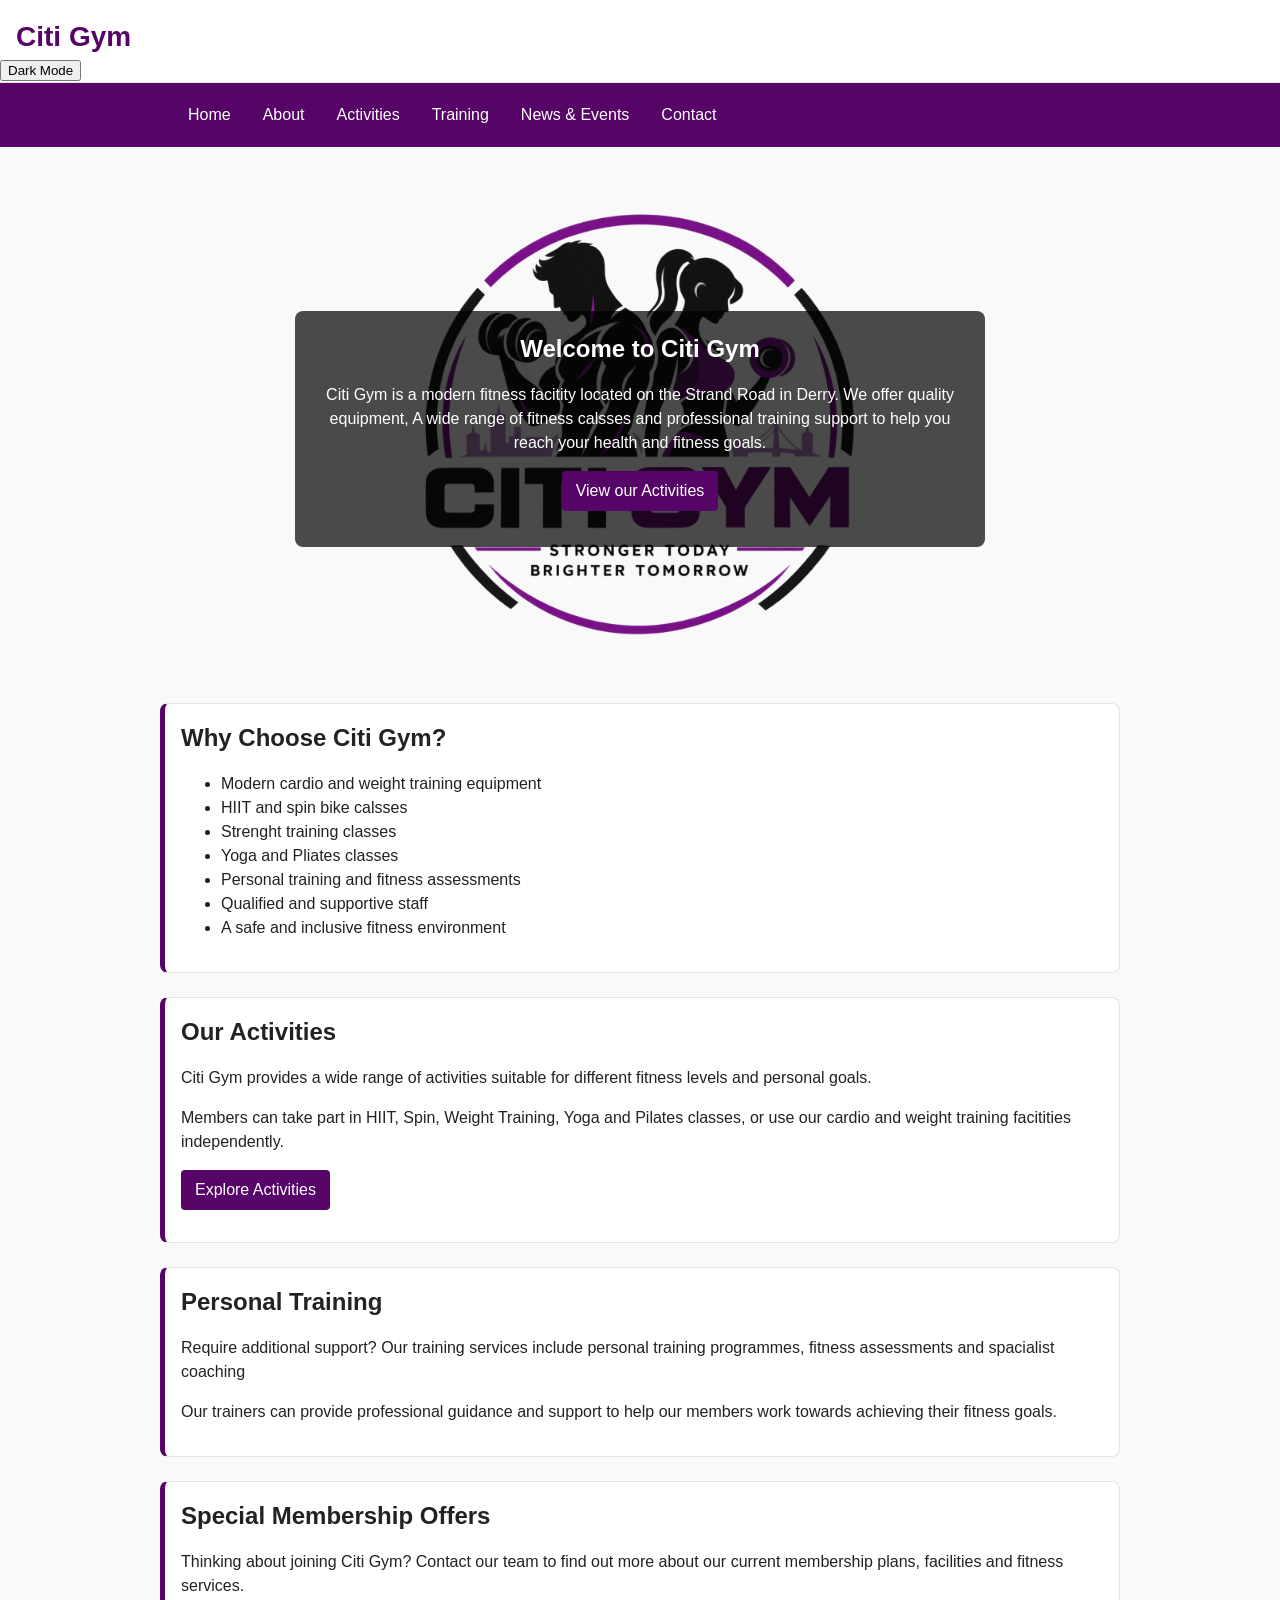
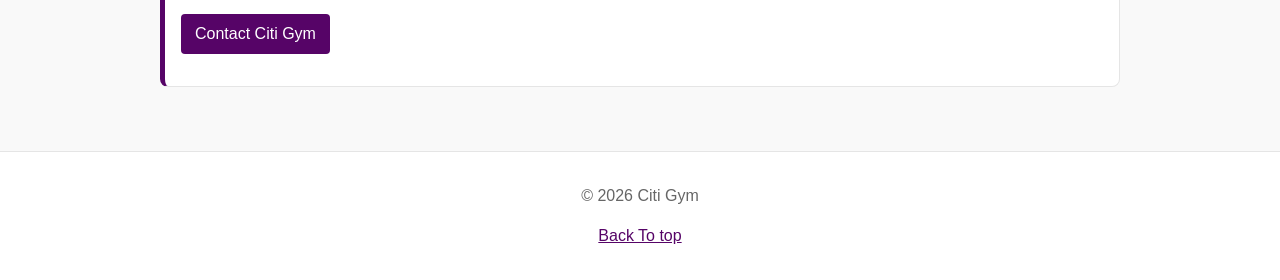
<file: index.html>
<!DOCTYPE html>
<html lang="en">

<head>

    <meta charset="UTF-8">
    <meta name="viewport" content="width=device-width, initial-scale=1.0">
    <title>Citi Gym - contact</title>
           <link rel="stylesheet" href="styles.css">
</head>

<body id="top">

    <header class="site-header">
        <h1 class="site-title">Citi Gym</h1>
        
         <button id="dark-toggle">Dark Mode</button>
    </header>

    <nav aria-label="Primary">
        <ul class="nav">
            <li><a href="index.html">Home</a></li>
            <li><a href="about.html">About</a></li>
            <li><a href="activities.html">Activities</a></li>
            <li><a href="training.html">Training</a></li>
            <li><a href="news.html">News & Events</a></li>
            <li><a href="contact.html">Contact</a></li>
        </ul>
    </nav>

    <!------- MAIN CONTENT AREA --------->



    <main class="container">

            <!--HERO SECTION-->

            <section class="home-hero">

                <img src="CitiGymLogo.png"
                     alt="CitiGymLogo"
                     class="hero-image">

                <!----TEXT APPEARS ON TOP OF IMAGE ------>
                
                <div class="hero-text">

                    <h2>
                        Welcome to Citi Gym
                    </h2>

                    <P>
                        Citi Gym is a modern fitness facitity located on the Strand Road in Derry.
                        We offer quality equipment, A wide range of fitness calsses and professional
                        training support to help you reach your health and fitness goals.

                    </P>

                    <p>
                        <a
                            href="activities.html"
                            class="btn">

                            View our Activities
                        </a>

                    </p>

                </div>

            </section>

            <section class="highlight">

                <h2>Why Choose Citi Gym?</h2>

                <ul>
                    <li>
                        Modern cardio and weight training equipment
                    </li>
                    <li>
                        HIIT and spin bike calsses
                    </li>
                    <li>
                        Strenght training classes
                    </li>
                    <li>
                        Yoga and Pliates classes
                    </li>
                    <li>
                        Personal training and fitness assessments
                    </li>
                    <li>
                        Qualified and supportive staff
                    </li>
                    <li>
                        A safe and inclusive fitness environment
                    </li>

                </ul>

            </section>  
            
            <!-- ACTIVITIES SECTION-->

            <section class="highlight">

                <h2>Our Activities</h2>
                <p>
                    Citi Gym provides a wide range of activities suitable 
                    for different fitness levels and personal goals.
                </p>

                <p>
                    Members can take part in HIIT, Spin, Weight Training, Yoga 
                    and Pilates classes, or use our cardio and weight training 
                    facitities independently.
                </p>

                <p>
                    
                    <a
                        href="activities.html"
                        class="btn">
                    
                        Explore Activities
                    
                    </a>

                </p>

            </section>


            <!-- PERSONAL TRAINING SECTION-->

            <section class="highlight">

                <h2>Personal Training</h2>

                <p>
                    Require additional support? Our training services
                    include personal training programmes, fitness 
                    assessments and spacialist coaching
                </p>

                <p>
                    Our trainers can provide professional guidance and 
                    support to help our members work towards achieving 
                    their fitness goals.

                </p>

            </section>

            <!-- SPECIAL OFFER SECTION-->

            <section class="highlight">

                <h2>Special Membership Offers</h2>

                <p>
                    Thinking about joining Citi Gym? Contact our
                    team to find out more about our current membership 
                    plans, facilities and fitness services.
                </p>

                <p>

                    <a
                        href="contact.html"
                        class="btn">

                        Contact Citi Gym

                    </a>

                </p>

            </section>

    </main>

    <!-- FOOTER -->

    <footer class="site-footer">

        <p>
           &copy; 2026 Citi Gym
        </p>

        <p>

            <a href="#top">
                Back To top
            </a>

        </p>


    </footer>
    <script src="theme.js" defer></script>
</body>

</html>
</file>
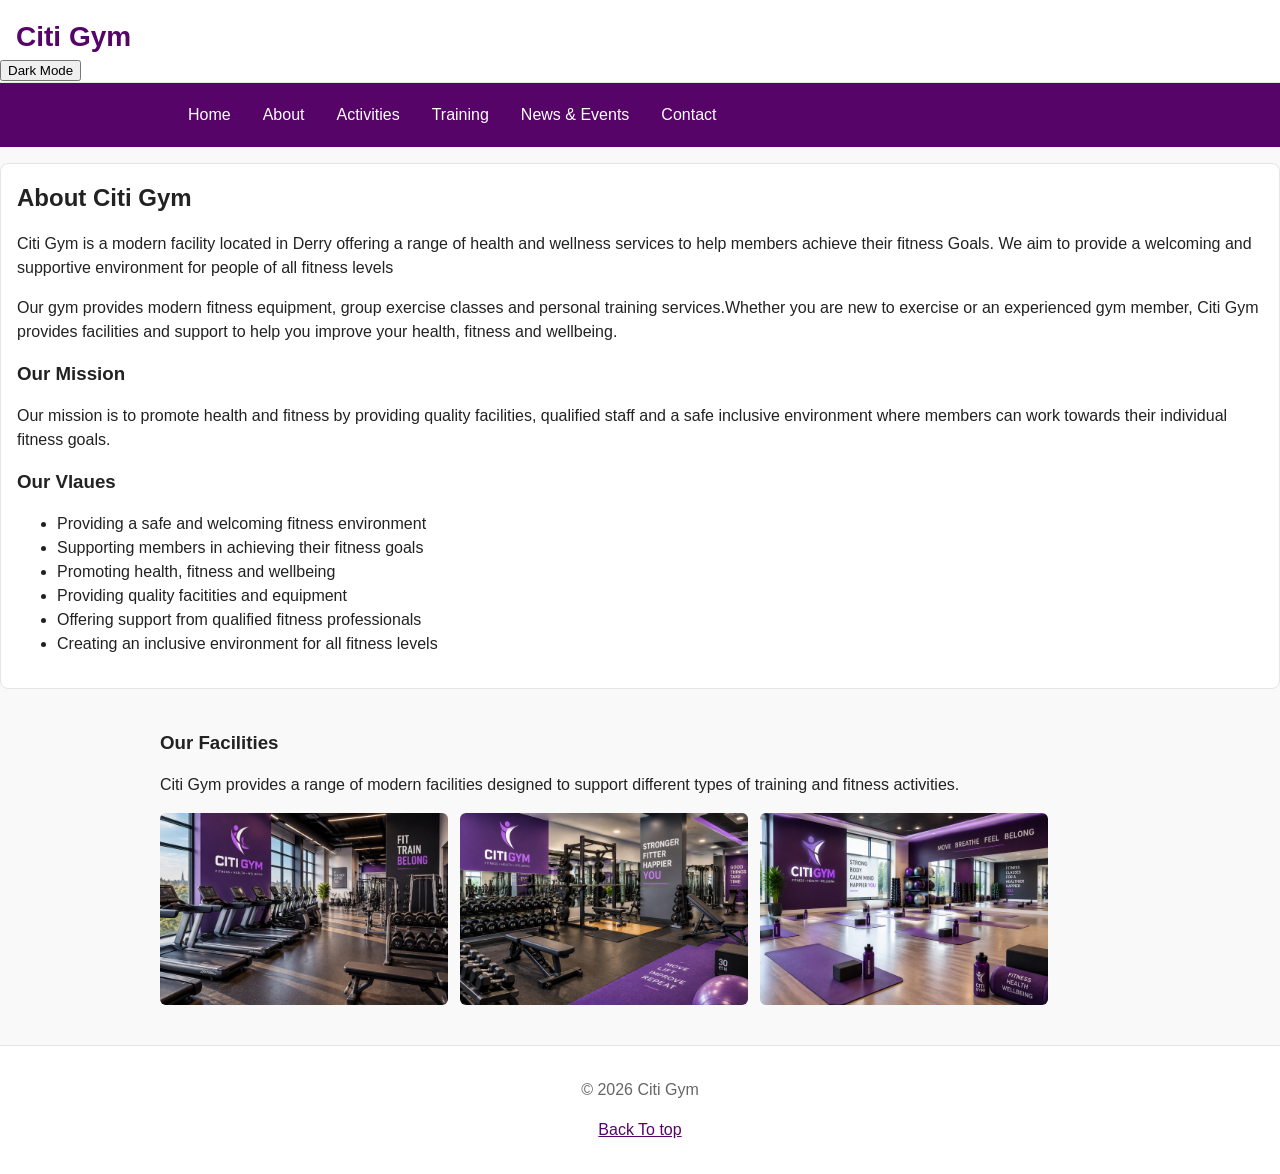
<file: about.html>
<!DOCTYPE html>
<html lang="en">

<head>

    <meta charset="UTF-8">
    <meta name="viewport" content="width=device-width, initial-scale=1.0">
    <title>Citi Gym - contact</title>
    <link rel="stylesheet" href="styles.css">

</head>

<body id="top">

    <header class="site-header">
        <h1 class="site-title">Citi Gym</h1>


        <button id="dark-toggle">Dark Mode</button>
    </header>

    <nav aria-label="Primary">
        <ul class="nav">
            <li><a href="index.html">Home</a></li>
            <li><a href="about.html">About</a></li>
            <li><a href="activities.html">Activities</a></li>
            <li><a href="training.html">Training</a></li>
            <li><a href="news.html">News & Events</a></li>
            <li><a href="contact.html">Contact</a></li>
        </ul>
    </nav>

<main>
    <section class="about">

        <h2>About Citi Gym</h2>

        <p>
            Citi Gym is a modern facility located in Derry offering a range of
            health and wellness services to help members achieve their fitness
            Goals. We aim to provide a welcoming and supportive environment for 
            people of all fitness levels
        </p>

        <p>
            Our gym provides modern fitness equipment, group exercise classes and
            personal training services.Whether you are new to exercise or an 
            experienced gym member, Citi Gym provides facilities and support to
            help you improve your health, fitness and wellbeing.
        </p>

        <h3>Our Mission</h3>

        <p>
            Our mission is to promote health and fitness by providing
            quality facilities, qualified staff and a safe inclusive 
            environment where members can work towards their individual
            fitness goals.
        </p>

        <h3>Our Vlaues</h3>

        <ul>
            <li>Providing a safe and welcoming fitness environment</li>
            <li>Supporting members in achieving their fitness goals</li>
            <li>Promoting health, fitness and wellbeing</li>
            <li>Providing quality facitities and equipment</li>
            <li>Offering support from qualified fitness professionals</li>
            <li>Creating an inclusive environment for all fitness levels</li>
        </ul>

    </section>
    
</main>

<div class="event-images">

    <h3>Our Facilities</h3>

    <p>
        Citi Gym provides a range of modern facilities designed to
        support different types of training and fitness activities.
    </p>

    <div class="event-gallery">

        <img src="Gym1.png"
             alt="Citi Gym cardio training area">
             
        <img src="Gym2.png"
             alt="Citi Gym strenght and weights area">     

        <img src="Gym3.png"
             alt="Citi Gym group exercise studio">

    </div>


</div>

<!-- FOOTER -->

    <footer class="site-footer">

        <p>
           &copy; 2026 Citi Gym
        </p>

        <p>

            <a href="#top">
                Back To top
            </a>

        </p>


    </footer>

    <script src="theme.js"></script>

</body>

</html>
</file>
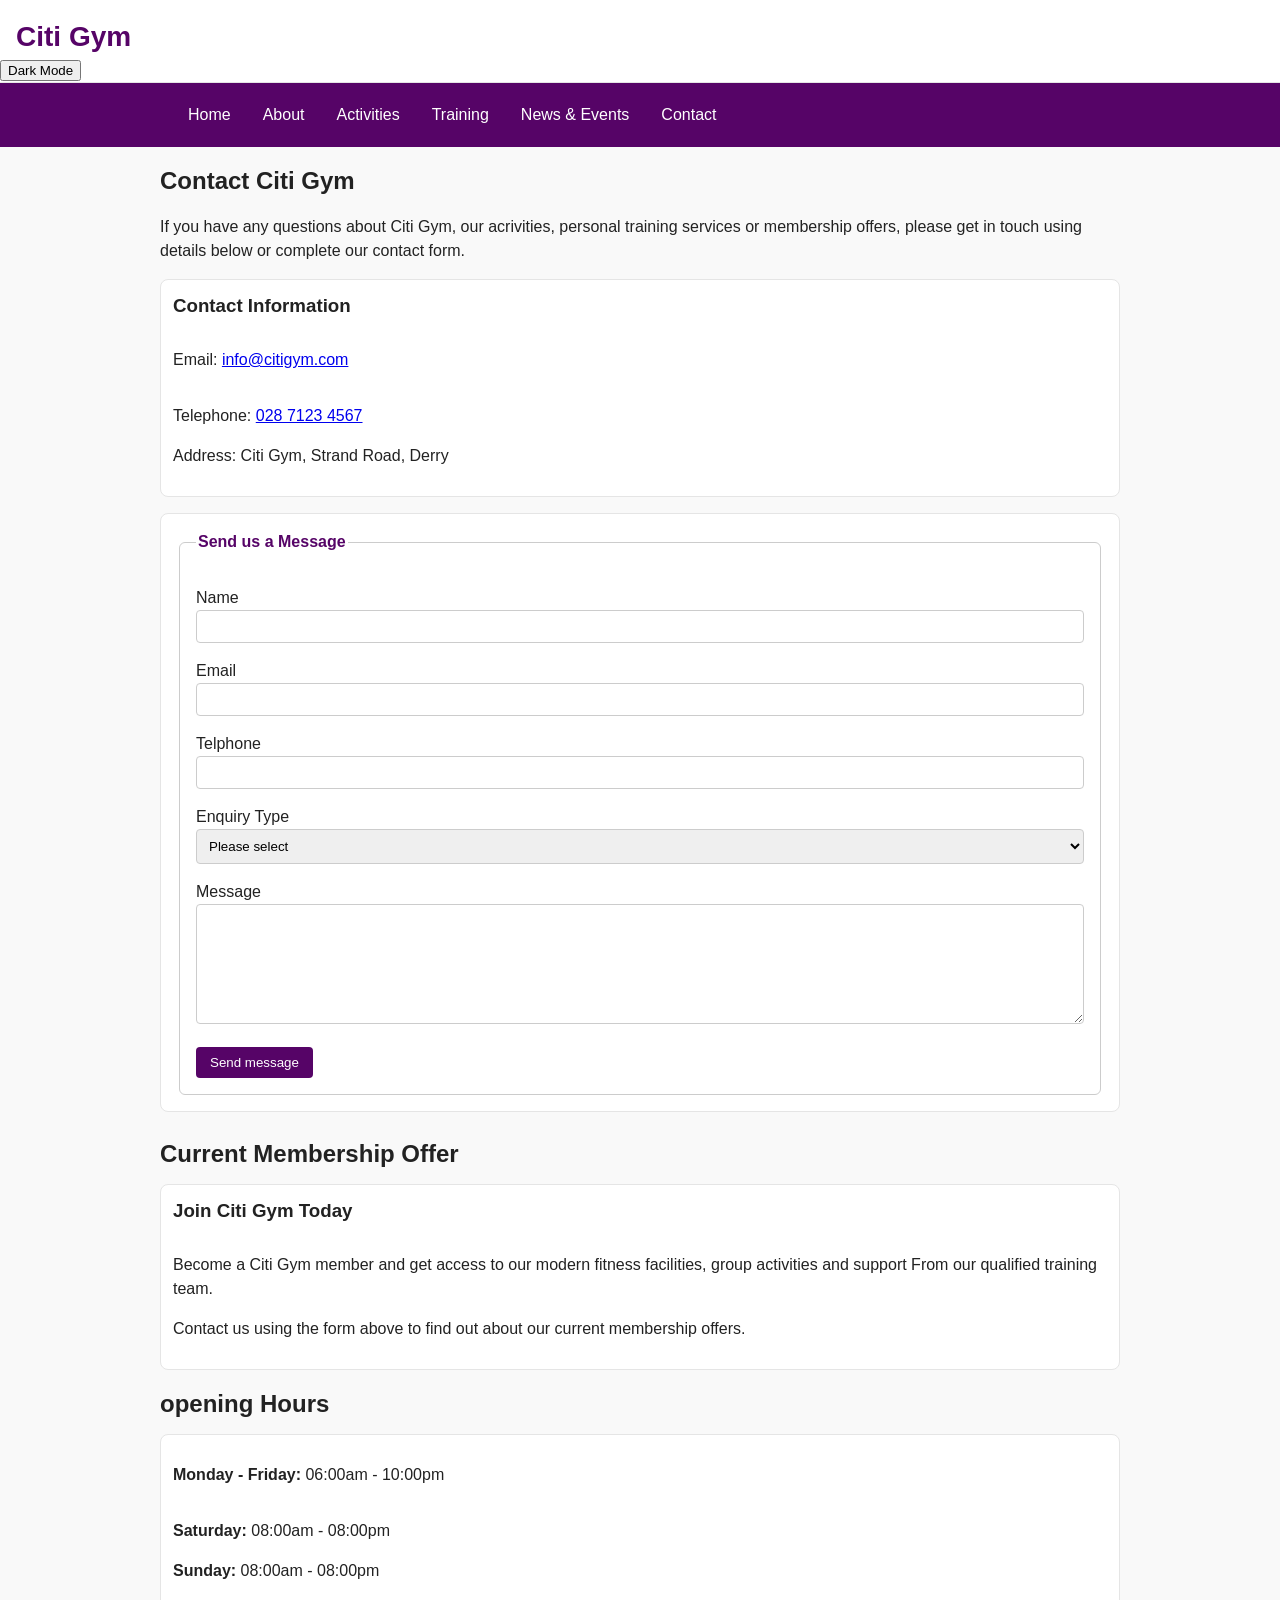
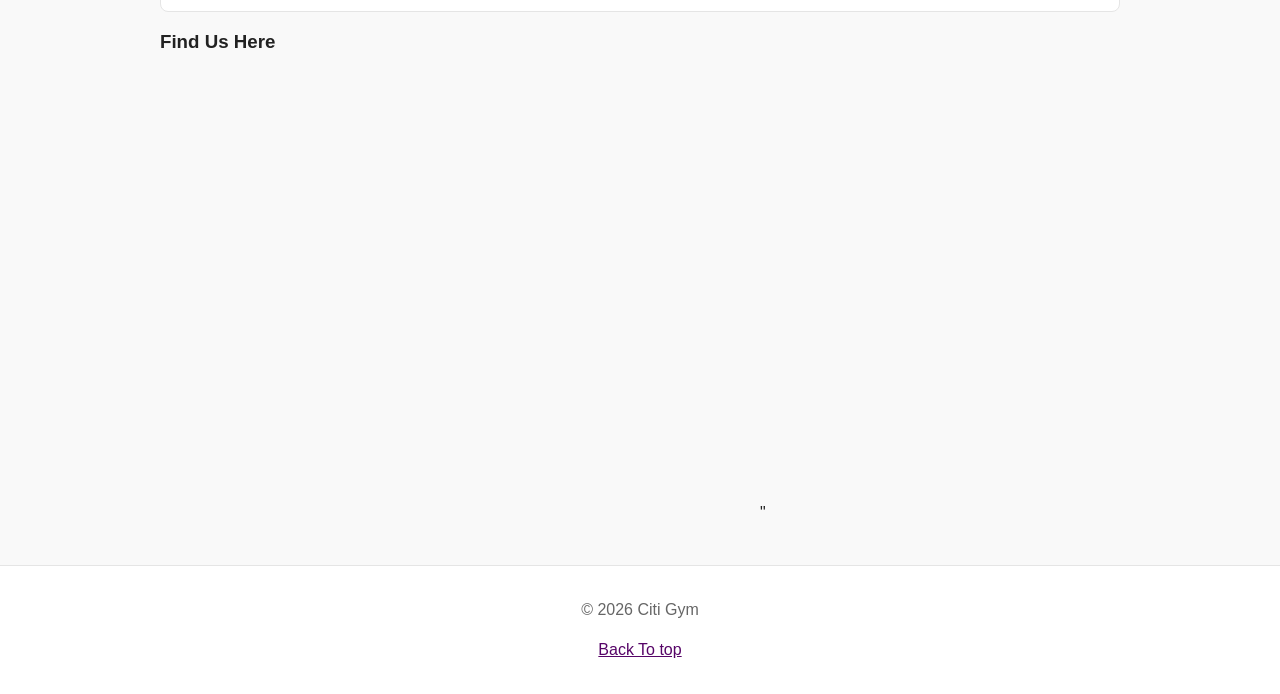
<file: contact.html>
<!DOCTYPE html>
<html lang="en">

<head>

    <meta charset="UTF-8">
    <meta name="viewport" content="width=device-width, initial-scale=1.0">
    <title>Citi Gym - contact</title>
       <link rel="stylesheet" href="styles.css">

</head>

<body id="top">

    <header class="site-header">
        <h1 class="site-title">Citi Gym</h1>

         <button id="dark-toggle">Dark Mode</button>
    </header>

    <nav aria-label="Primary">
        <ul class="nav">
            <li><a href="index.html">Home</a></li>
            <li><a href="about.html">About</a></li>
            <li><a href="activities.html">Activities</a></li>
            <li><a href="training.html">Training</a></li>
            <li><a href="news.html">News & Events</a></li>
            <li><a href="contact.html">Contact</a></li>
        </ul>
    </nav>

    <main id="main" class="container">

        <h2>Contact Citi Gym</h2>

        <p>
            If you have any questions about Citi Gym, our acrivities,
            personal training services or membership offers, please 
            get in touch using details below or complete our contact form.
        </p>

        <div class="card">

            <h3>Contact Information</h3>

            <p>
                Email:
                <a href="mailto:info@citigym.com">
                    info@citigym.com
                </a>
            </p>

            <p>
                Telephone:
                <a href="tel:+442871234567">
                    028 7123 4567
                </a>
            </p>

            <p>
                Address:
                Citi Gym, Strand Road, Derry               
            </p>

        </div>

        <form id="contact-form" class="form">

            <fieldset>

                    <legend>Send us a Message</legend>

                    <p>
                        <label for="name">Name</label><br>
                        <input
                            type="text"
                            id="name"
                            name="name"
                            required>
                    </p>

                    <p>
                        <label for="Email">Email</label><br>
                        <input
                            type="email"
                            id="email"
                            name="email"
                            required>
                    </p>

                    <p>
                        <label for="phone">Telphone</label><br>
                        <input
                            type="tel"
                            id="phone"
                            name="phone">
                    </p>

                    <p>
                        <label for="enquiry">Enquiry Type</label><br>

                        <select id="enquiry" name="enquiry" required>

                            <option value="">
                                Please select 
                            </option>

                            <option value="membership">
                                Membership
                            </option>

                            <option value="activities">
                                Activities and Classes
                            </option>

                            <option value="personal-training">
                                Personal Training
                            </option>

                            <option value="fitness-assessment">
                                Fitness assessment
                            </option>

                            <option value="Special-offers">
                                special offers
                            </option>

                            <option value="other">
                                Other 
                            </option>

                        </select>

                    </p>

                    <p>
                        <label for="message">Message</label><br>

                        <textarea
                            id="message"
                            name="message"
                            rows="6"
                            required></textarea>
                    </p>

                    <button type="submit" class="btn">
                        Send message
                    </button>

            </fieldset>

        </form>


        <h2>Current Membership Offer</h2>

        <div class="card">

            <h3>Join Citi Gym Today</h3>

            <p>
                Become a Citi Gym member and get access to our modern
                fitness facilities, group activities and support From
                our qualified training team.
            </p>

            <p>
                Contact us using the form above to find out about
                our current membership offers.
            </p>

        </div>


        <h2>opening Hours</h2>

        <div class="card">

            <p>
                <strong>Monday - Friday:</strong>
                06:00am - 10:00pm
            </p>

            <p>
                <strong>Saturday:</strong>
                08:00am - 08:00pm
            </p>

             <p>
                <strong>Sunday:</strong>
                08:00am - 08:00pm
            </p>


        </div>

        <h3>Find Us Here</h3>

        <iframe
             src="https://www.google.com/maps/embed?pb=!1m18!1m12!1m3!1d2180.7304020566153!2d-7.320056923165283!3d55.0085254728178!2m3!1f0!2f0!3f0!3m2!1i1024!2i768!4f13.1!3m3!1m2!1s0x485fe229a032fe13%3A0xbed2732769ddf9e1!2sPureGym%20Derry%20Londonderry!5e1!3m2!1sen!2suk!4v1794083930156!5m2!1sen!2suk"
             width="600" 
             height="450" 
             style="border:0;" 
             allowfullscreen="" 
             loading="lazy" 
             referrerpolicy="strict-origin-when-cross-origin"
             title="Map showing Citi Gym location">
        </iframe>"



    </main>

     <!-- FOOTER -->

    <footer class="site-footer">

        <p>
           &copy; 2026 Citi Gym
        </p>

        <p>

            <a href="#top">
                Back To top
            </a>

        </p>


    </footer>

    <script src="theme.js"></script>

</body>

</html>
</file>
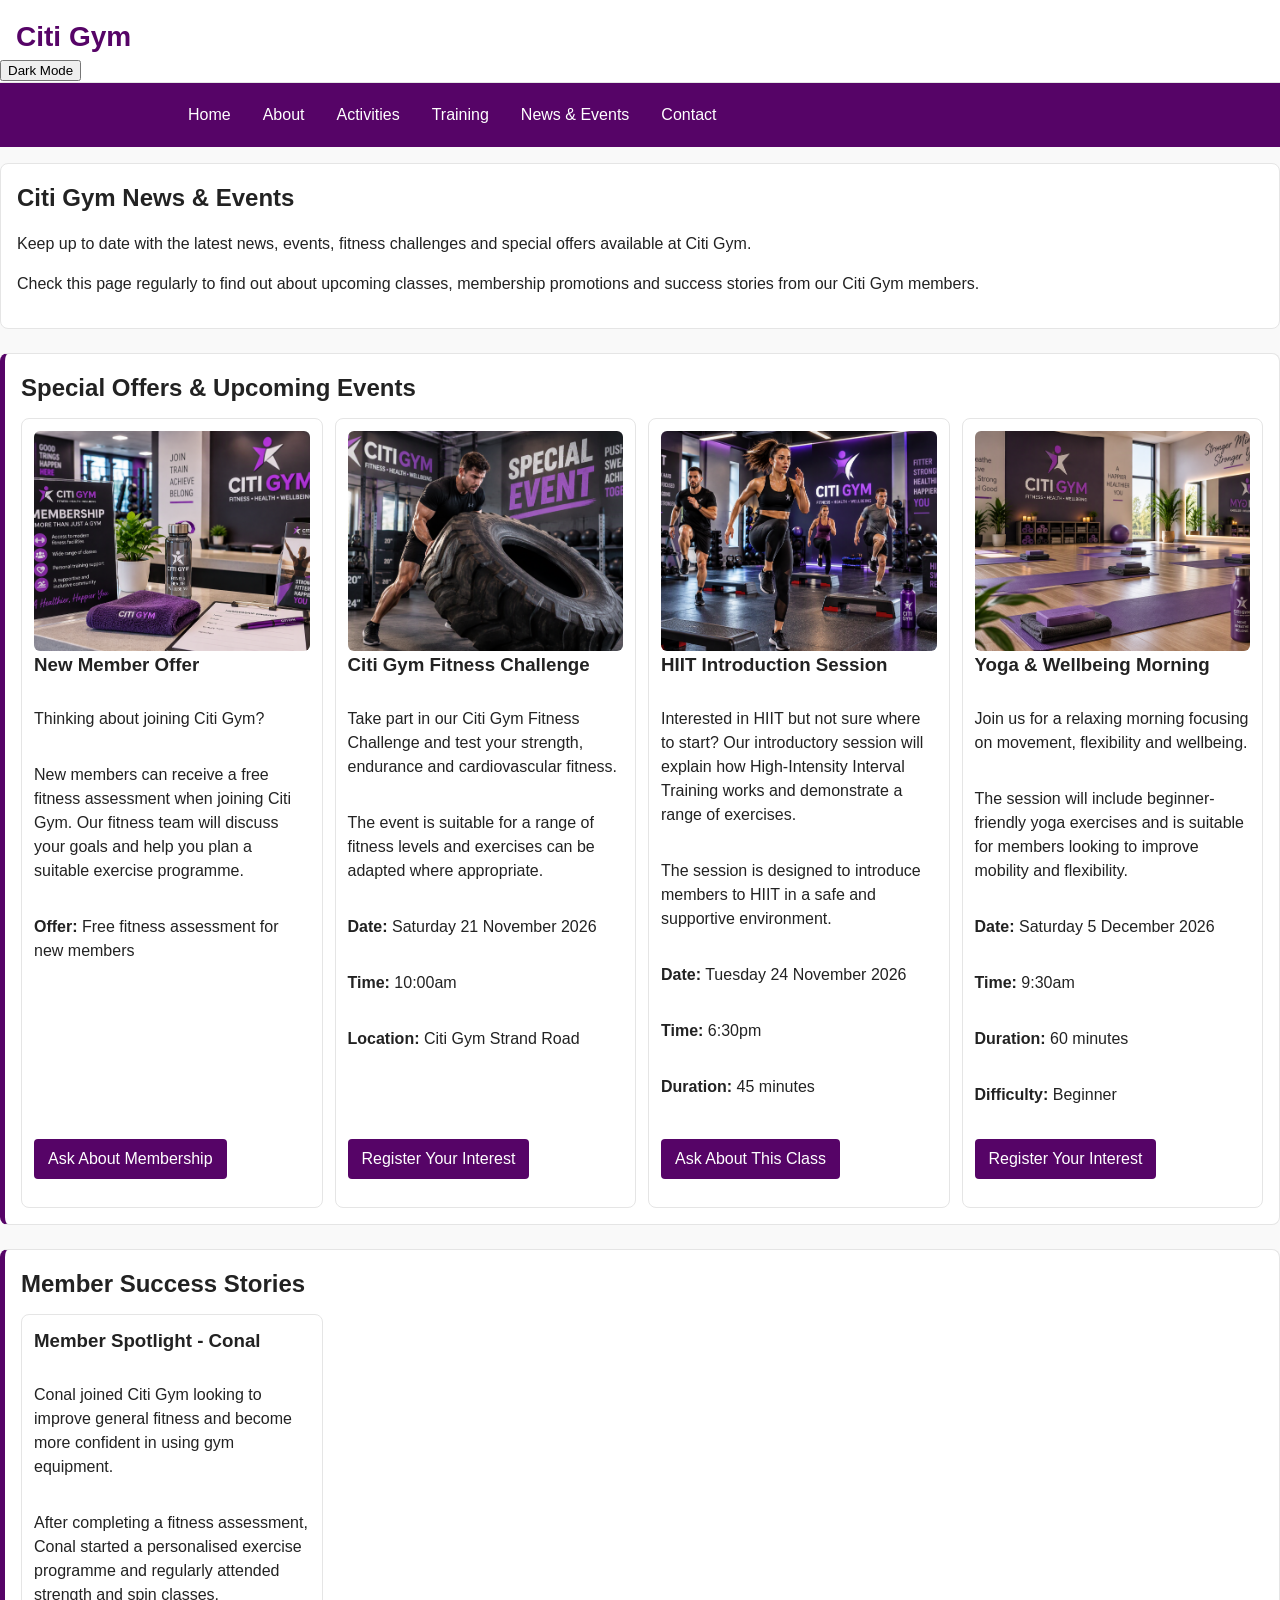
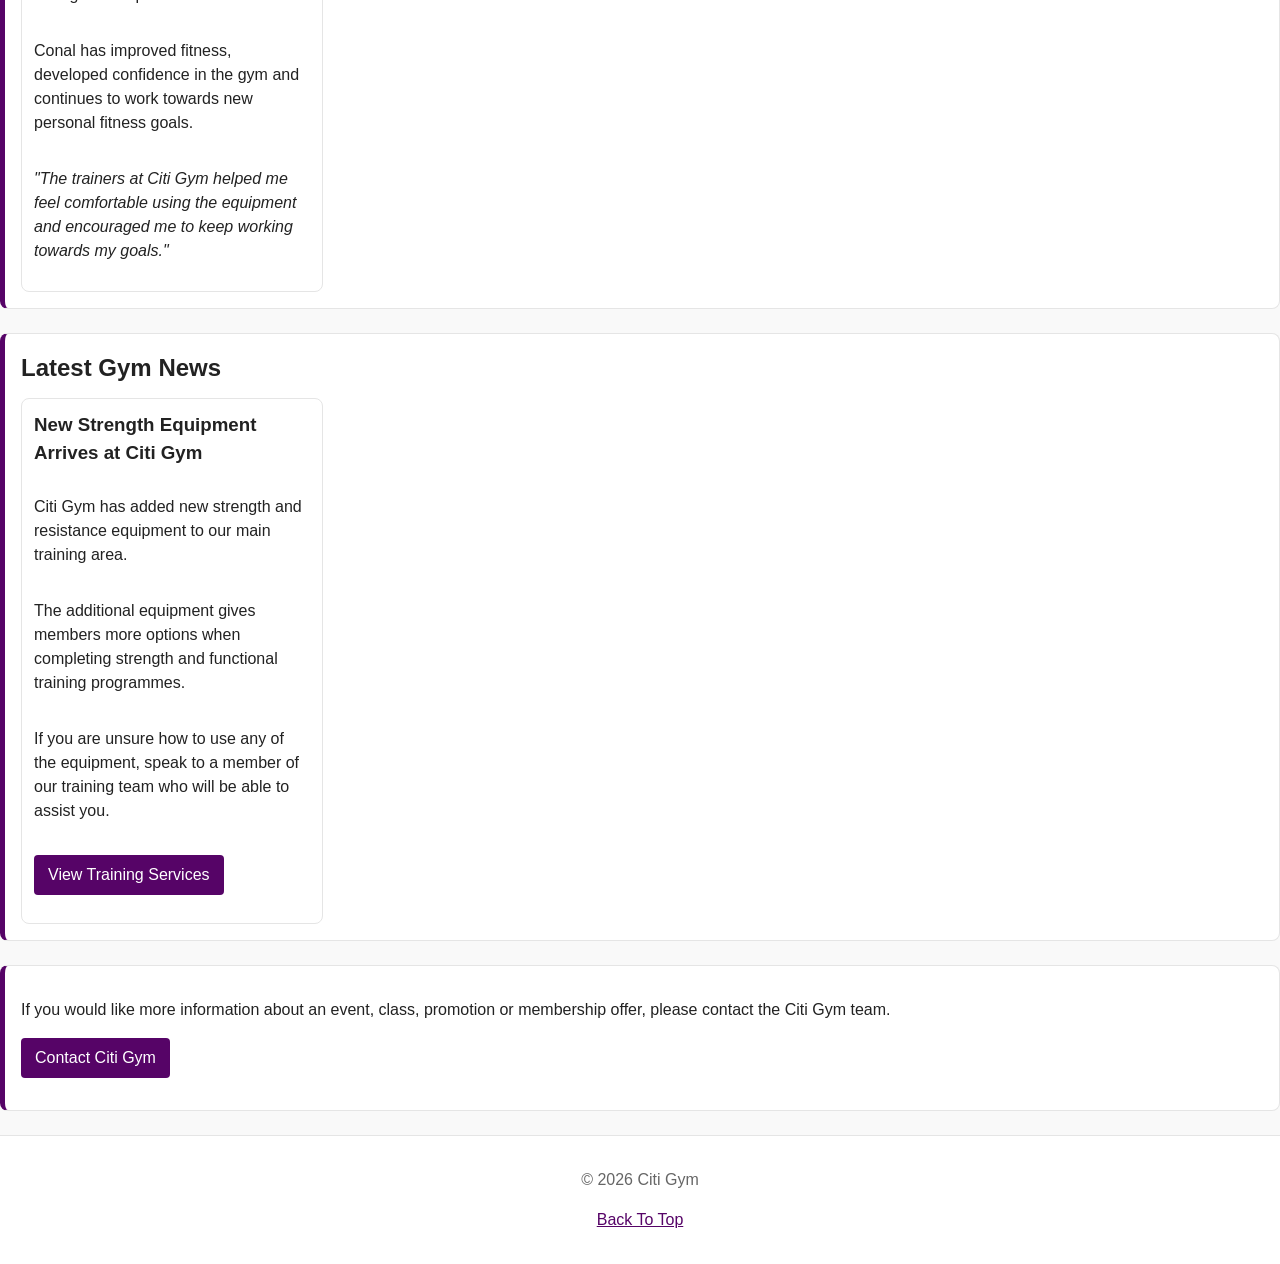
<file: news.html>
<!DOCTYPE html>
<html lang="en">

<head>

    <meta charset="UTF-8">
    <meta name="viewport" content="width=device-width, initial-scale=1.0">
    <title>Citi Gym - News & Events</title>
      <link rel="stylesheet" href="styles.css">

</head>

<body id="top">

    <header class="site-header">
        <h1 class="site-title">Citi Gym</h1>

         <button id="dark-toggle">Dark Mode</button>
    </header>

    <nav aria-label="Primary">
        <ul class="nav">
            <li><a href="index.html">Home</a></li>
            <li><a href="about.html">About</a></li>
            <li><a href="activities.html">Activities</a></li>
            <li><a href="training.html">Training</a></li>
            <li><a href="news.html">News & Events</a></li>
            <li><a href="contact.html">Contact</a></li>
        </ul>
    </nav>

    <!-- MAIN CONTENT AREA -->
    <main>

        <!-- NEWS INTRODUCTION -->
        <section class="about">

            <h2>Citi Gym News & Events</h2>

            <p>
                Keep up to date with the latest news, events,
                fitness challenges and special offers available
                at Citi Gym.
            </p>

            <p>
                Check this page regularly to find out about upcoming
                classes, membership promotions and success stories from
                our Citi Gym members.
            </p>

        </section>

        <!-- SPECIAL OFFERS & EVENTS -->
        <section class="highlight">

            <h2>Special Offers & Upcoming Events</h2>

            <div class="grid">

                <!-- SPECIAL OFFER -->
                <div class="card">

                    <img src="Membership.png"
                        alt="Fitness equipment available to Citi Gym members"
                        width="200"
                        height="200">

                    <h3>New Member Offer</h3>

                    <p>
                        Thinking about joining Citi Gym?
                    </p>

                    <p>
                        New members can receive a free fitness assessment when
                        joining Citi Gym. Our fitness team will discuss your
                        goals and help you plan a suitable exercise programme.
                    </p>

                    <p>
                        <strong>Offer:</strong> Free fitness assessment for new members
                    </p>

                    <p>
                        <a href="contact.html" class="btn">
                            Ask About Membership
                        </a>
                    </p>

                </div>

                <!-- EVENT ONE -->
                <div class="card">

                    <img src="Special Event.png"
                        alt="Gym members taking part in a fitness challenge"
                        width="200"
                        height="200">

                    <h3>Citi Gym Fitness Challenge</h3>

                    <p>
                        Take part in our Citi Gym Fitness Challenge and
                        test your strength, endurance and cardiovascular
                        fitness.
                    </p>

                    <p>
                        The event is suitable for a range of fitness
                        levels and exercises can be adapted where
                        appropriate.
                    </p>

                    <p>
                        <strong>Date:</strong> Saturday 21 November 2026
                    </p>

                    <p>
                        <strong>Time:</strong> 10:00am
                    </p>

                    <p>
                        <strong>Location:</strong> Citi Gym Strand Road
                    </p>

                    <p>
                        <a href="contact.html" class="btn">
                            Register Your Interest
                        </a>
                    </p>

                </div>

                <!-- EVENT TWO -->
                <div class="card">

                    <img src="HIIT.png"
                        alt="Gym members taking part in a HIIT fitness class"
                        width="200"
                        height="200">

                    <h3>HIIT Introduction Session</h3>

                    <p>
                        Interested in HIIT but not sure where to start?
                        Our introductory session will explain how
                        High-Intensity Interval Training works and
                        demonstrate a range of exercises.
                    </p>

                    <p>
                        The session is designed to introduce members
                        to HIIT in a safe and supportive environment.
                    </p>

                    <p>
                        <strong>Date:</strong> Tuesday 24 November 2026
                    </p>

                    <p>
                        <strong>Time:</strong> 6:30pm
                    </p>

                    <p>
                        <strong>Duration:</strong> 45 minutes
                    </p>

                    <p>
                        <a href="contact.html" class="btn">
                            Ask About This Class
                        </a>
                    </p>

                </div>

                <!-- EVENT THREE -->
                <div class="card">

                    <img src="Yoga.png"
                        alt="Citi Gym Yoga studio"
                        width="200"
                        height="200">

                    <h3>Yoga & Wellbeing Morning</h3>

                    <p>
                        Join us for a relaxing morning focusing on
                        movement, flexibility and wellbeing.
                    </p>

                    <p>
                        The session will include beginner-friendly yoga
                        exercises and is suitable for members looking
                        to improve mobility and flexibility.
                    </p>

                    <p>
                        <strong>Date:</strong> Saturday 5 December 2026
                    </p>

                    <p>
                        <strong>Time:</strong> 9:30am
                    </p>

                    <p>
                        <strong>Duration:</strong> 60 minutes
                    </p>

                    <p>
                        <strong>Difficulty:</strong> Beginner
                    </p>

                    <p>
                        <a href="contact.html" class="btn">
                            Register Your Interest
                        </a>
                    </p>

                </div>

            </div>

        </section>

        <!-- MEMBER SUCCESS STORIES -->
        <section class="highlight">

            <h2>Member Success Stories</h2>

            <div class="grid">

                <div class="card">

                    <h3>Member Spotlight - Conal</h3>

                    <p>
                        Conal joined Citi Gym looking to improve general
                        fitness and become more confident in using gym
                        equipment.
                    </p>

                    <p>
                        After completing a fitness assessment, Conal started
                        a personalised exercise programme and regularly attended
                        strength and spin classes.
                    </p>

                    <p>
                        Conal has improved fitness, developed confidence in the
                        gym and continues to work towards new personal fitness
                        goals.
                    </p>

                    <p>
                        <em>
                            "The trainers at Citi Gym helped me feel
                            comfortable using the equipment and encouraged
                            me to keep working towards my goals."
                        </em>
                    </p>

                </div>

            </div>

        </section>

        <!-- LATEST NEWS -->
        <section class="highlight">

            <h2>Latest Gym News</h2>

            <div class="grid">

                <div class="card">

                    <h3>New Strength Equipment Arrives at Citi Gym</h3>

                    <p>
                        Citi Gym has added new strength and resistance
                        equipment to our main training area.
                    </p>

                    <p>
                        The additional equipment gives members more
                        options when completing strength and functional
                        training programmes.
                    </p>

                    <p>
                        If you are unsure how to use any of the equipment,
                        speak to a member of our training team who will be
                        able to assist you.
                    </p>

                    <p>
                        <a href="training.html" class="btn">
                            View Training Services
                        </a>
                    </p>

                </div>

            </div>

        </section>

        <!-- CONTACT SECTION -->
        <section class="highlight">

            <p>
                If you would like more information about an event,
                class, promotion or membership offer, please contact
                the Citi Gym team.
            </p>

            <p>
                <a href="contact.html" class="btn">
                    Contact Citi Gym
                </a>
            </p>

        </section>

    </main>

    <!-- FOOTER -->
    <footer class="site-footer">

        <p>
            &copy; 2026 Citi Gym
        </p>

        <p>
            <a href="#top">
                Back To Top
            </a>
        </p>

    </footer>

    <script src="theme.js"></script>

</body>

</html>
</file>
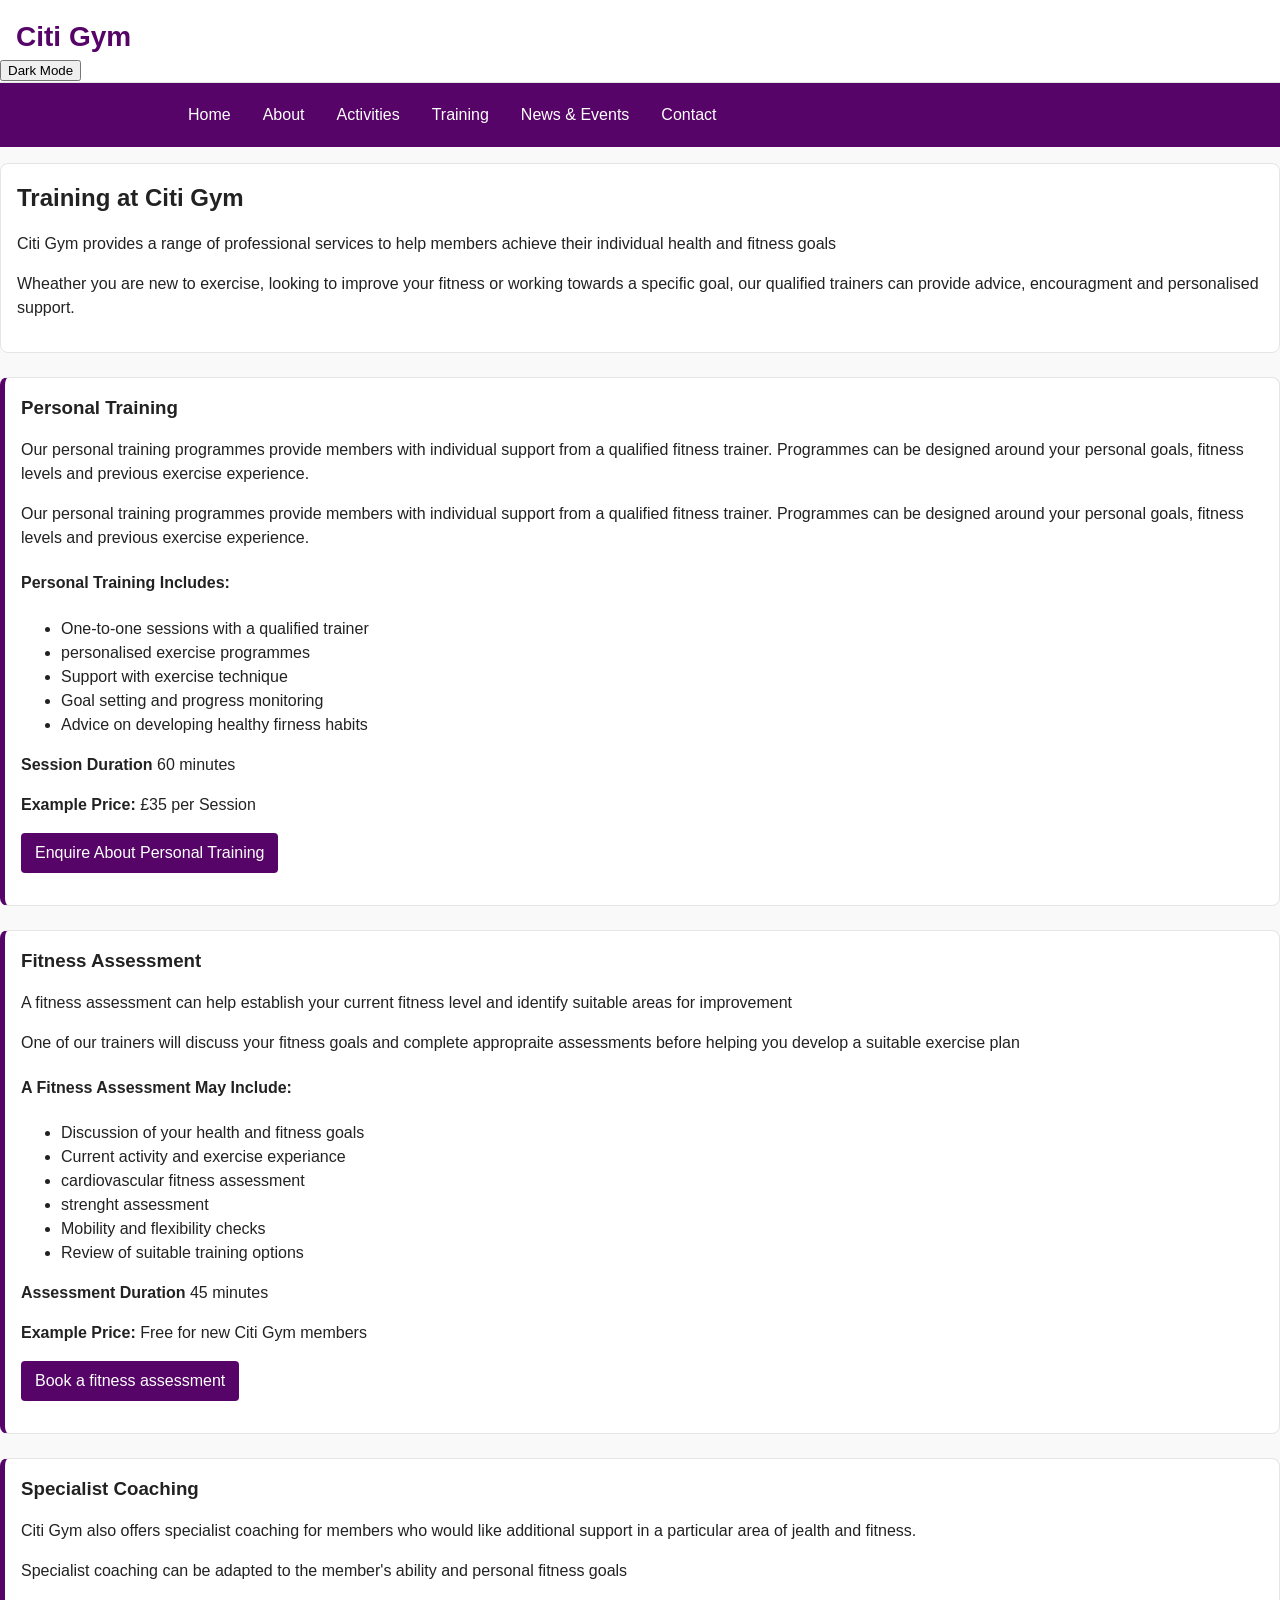
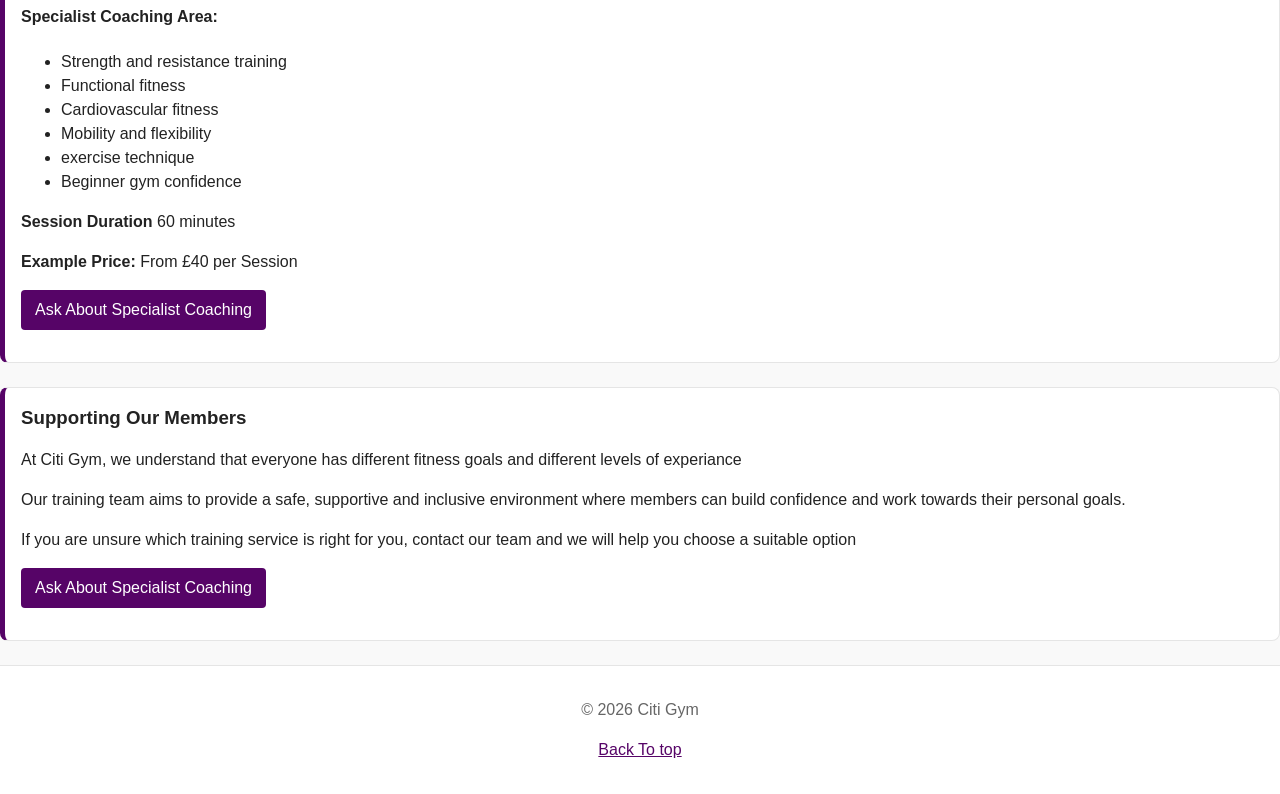
<file: training.html>
<!DOCTYPE html>
<html lang="en">

<head>

    <meta charset="UTF-8">
    <meta name="viewport" content="width=device-width, initial-scale=1.0">
    <title>Citi Gym - contact</title>
         <link rel="stylesheet" href="styles.css">

</head>

<body id="top">

    <header class="site-header">
        <h1 class="site-title">Citi Gym</h1>

         <button id="dark-toggle">Dark Mode</button>

    </header>

    <nav aria-label="Primary">
        <ul class="nav">
            <li><a href="index.html">Home</a></li>
            <li><a href="about.html">About</a></li>
            <li><a href="activities.html">Activities</a></li>
            <li><a href="training.html">Training</a></li>
            <li><a href="news.html">News & Events</a></li>
            <li><a href="contact.html">Contact</a></li>
        </ul>
    </nav>

    <!-- MAIN CONTENT AREA -->
     <main>
            <!-- TRAINING INTRODUCTION -->
             <section class="about">

                <h2>Training at Citi Gym</h2>

                <p>
                    Citi Gym provides a range of professional services
                    to help members achieve their individual health and 
                    fitness goals
                </p>

                <p>
                    Wheather you are new to exercise, looking to improve 
                    your fitness or working towards a specific goal, our
                    qualified trainers can provide advice, encouragment
                    and personalised support. 
                </p>


             </section>

             <!-- PERSONAL TRAINING SECTION -->
              <section class="highlight">

                <h3>Personal Training</h3>

                <p>
                    Our personal training programmes provide members with
                    individual support from a qualified fitness trainer.
                    Programmes can be designed around your personal goals,
                    fitness levels and previous exercise experience.
                </p>

                <p>
                    Our personal training programmes provide members with
                    individual support from a qualified fitness trainer.
                    Programmes can be designed around your personal goals,
                    fitness levels and previous exercise experience.
                </p>

                <h4>Personal Training Includes:</h4>

                <ul>
                    <li>One-to-one sessions with a qualified trainer</li>
                    <li>personalised exercise programmes</li>
                    <li>Support with exercise technique</li>
                    <li>Goal setting and progress monitoring</li>
                    <li>Advice on developing healthy firness habits</li>
                </ul>

                <p>
                    <strong>Session Duration</strong> 60 minutes
                </p>

                <p>
                    <strong>Example Price:</strong> £35 per Session
                </p>

                <p>
                    <a href="contact.html" class="btn">
                        Enquire About Personal Training
                </a>    


                </p>




              </section>

              <!-- FITNESS ASSESSMENT SECTION -->
              <section class="highlight">

                <h3>Fitness Assessment</h3>

                <p>
                    A fitness assessment can help establish your current 
                    fitness level and identify suitable areas for 
                    improvement
                </p>

                <p>
                    One of our trainers will discuss your fitness goals
                    and complete appropraite assessments before helping
                    you develop a suitable exercise plan
                </p>

                <h4>A Fitness Assessment May Include:</h4>

                <ul>
                    <li>Discussion of your health and fitness goals</li>
                    <li>Current activity and exercise experiance</li>
                    <li>cardiovascular fitness assessment</li>
                    <li>strenght assessment</li>
                    <li>Mobility and flexibility checks</li>
                    <li>Review of suitable training options</li>
                </ul>

                <p>
                    <strong>Assessment Duration</strong> 45 minutes
                </p>

                <p>
                    <strong>Example Price:</strong>
                    Free for new Citi Gym members
                </p>

                <p>
                    <a href="contact.html" class="btn">
                        Book a fitness assessment
                </a>    

                </p>

              </section>

              <!-- SPECIALIST COACHES SECTION -->
              <section class="highlight">

                <h3>Specialist Coaching</h3>

                <p>
                    Citi Gym also offers specialist coaching for members
                    who would like additional support in a particular
                    area of jealth and fitness.
                </p>

                <p>
                    Specialist coaching can be adapted to the member's 
                    ability and personal fitness goals
                </p>

                <h4>Specialist Coaching Area:</h4>

                <ul>
                    <li>Strength and resistance training</li>
                    <li>Functional fitness</li>
                    <li>Cardiovascular fitness</li>
                    <li>Mobility and flexibility</li>
                    <li>exercise technique</li>
                    <li>Beginner gym confidence</li>
                </ul>

                <p>
                    <strong>Session Duration</strong> 60 minutes
                </p>

                <p>
                    <strong>Example Price:</strong> From £40 per Session
                </p>

                <p>
                    <a href="contact.html" class="btn">
                        Ask About Specialist Coaching
                </a>    

                </p>

              </section>

              <!-- MEMBER SUPPORT SECTION -->
              <section class="highlight">

                <h3>Supporting Our Members</h3>

                <p>
                    At Citi Gym, we understand that everyone has different
                    fitness goals and different levels of experiance
                </p>

                <p>
                    Our training team aims to provide a safe, supportive
                    and inclusive environment where members can build
                    confidence and work towards their personal goals.
                </p>

                <p>
                    If you are unsure which training service is right for 
                    you, contact our team and we will help you choose a 
                    suitable option 
                </p>

               
                <p>
                    <a href="contact.html" class="btn">
                        Ask About Specialist Coaching
                </a>    

                </p>

              </section>


     </main>

      <!-- FOOTER -->

    <footer class="site-footer">

        <p>
           &copy; 2026 Citi Gym
        </p>

        <p>

            <a href="#top">
                Back To top
            </a>

        </p>


    </footer>
    <script src="theme.js"></script>
</body>

</html>
</file>
<file: styles.css>
/* MAIN BODY */
body {
    font-family: Arial, Helvetica, sans-serif;
    background: #f9f9f9;
    color: #222;
    line-height: 1.5;
    margin: 0;
}

/* CONTAINER */
.container {
    max-width: 960px;
    margin: 0 auto;
    padding: 16px;
}

/*
MARGIN AND PADDING VALUES
1 value = all sides
2 values = top/bottom, left/right
3 values = top, left/right, bottom
4 values = top, right, bottom, left
*/

/* HEADINGS */
h1,
h2,
h3 {
    margin: 0 0 12px;
}

/* SECTIONS */
.section {
    margin: 16px 0 24px;
}

/* WEBSITE HEADER */
.site-header {
    background: #ffffff;
    border-bottom: 1px solid #e5e5e5;
}

.site-title {
    margin: 0;
    padding: 16px 16px 0;
    font-size: 28px;
    color: #560467;
}

/* NAVIGATION */
nav {
    width: 100%;
    background-color: #560467;
}

.nav {
    max-width: 960px;
    margin: 0 auto;
    padding: 12px 16px;
    list-style: none;
    display: flex;
    align-items: center;
    gap: 8px;
    flex-wrap: wrap;
    box-sizing: border-box;
}

.nav li {
    margin: 0;
    padding: 0;
}

.nav a {
    display: block;
    color: #ffffff;
    text-decoration: none;
    padding: 8px 12px;
    border-radius: 4px;
}

.nav a:hover {
    background-color: #f8aef8;
    color: #222222;
}

.nav a:focus {
    background-color: #f8aef8;
    color: #222222;
    outline: 2px solid #ffffff;
}

.nav a[aria-current="page"] {
    background-color: #dbdde0;
    color: #222222;
    font-weight: bold;
}

/* HOME HERO SECTION */
.home-hero {
    position: relative;
    margin: 16px 0 24px;
    overflow: hidden;
    border-radius: 8px;
}

.hero-image {
    width: 100%;
    max-width: 500px;
    height: auto;
    object-fit: contain;
    display: block;
    margin: 0 auto;
    border-radius: 8px;
}

.hero-text {
    position: absolute;
    top: 50%;
    left: 50%;
    transform: translate(-50%, -50%);
    width: 75%;
    max-width: 650px;
    background: rgba(0, 0, 0, 0.7);
    color: #ffffff;
    padding: 20px;
    text-align: center;
    border-radius: 8px;
}

.hero-text h2 {
    color: #ffffff;
}

/* HIGHLIGHT SECTIONS */
.highlight {
    background: #ffffff;
    border: 1px solid #e5e5e5;
    border-left: 5px solid #560467;
    border-radius: 8px;
    padding: 16px;
    margin: 16px 0 24px;
}

/* ABOUT SECTION */
.about {
    background: #ffffff;
    border: 1px solid #e5e5e5;
    border-radius: 8px;
    padding: 16px;
    margin: 16px 0 24px;
}

/* GRID LAYOUT */
.grid {
    display: grid;
    grid-template-columns: repeat(4, 1fr);
    gap: 12px;
    align-items: stretch;
}

@media (max-width: 900px) {
    .grid {
        grid-template-columns: repeat(2, 1fr);
    }
}

@media (max-width: 600px) {
    .grid {
        grid-template-columns: 1fr;
    }
}

/* CARDS */
.card {
    background: #ffffff;
    border: 1px solid #e5e5e5;
    border-radius: 8px;
    padding: 12px;
    margin-bottom: 16px;

    display: flex;
    flex-direction: column;
    height: 100%;
    box-sizing: border-box;
}

.card img {
    width: 100%;
    height: 220px;
    object-fit: cover;
    border-radius: 6px;
}

/* Align buttons at bottom of cards */
.card p:last-child {
    margin-top: auto;
}

/* BUTTONS */
.btn {
    display: inline-block;
    background: #560467;
    color: #ffffff;
    padding: 8px 14px;
    border: none;
    border-radius: 4px;
    text-decoration: none;
    cursor: pointer;
}

.btn:hover {
    background: #f8aef8;
    color: #222;
}

/* GENERAL IMAGES */
.media img {
    width: 70%;
    height: auto;
    display: block;
    border-radius: 6px;
}

/* ACTIVITY IMAGES */
.activity-card img {
    width: 40%;
    height: 40%;
    display: block;
    border-radius: 6px;
    margin-bottom: 12px;
}

/* ACTIVITY FILTERS */
.activity-filters {
    background: #ffffff;
    border: 1px solid #e5e5e5;
    border-radius: 8px;
    padding: 16px;
    margin: 16px 0 24px;
}

.activity-filters select {
    width: 100%;
    max-width: 400px;
    padding: 8px;
    margin-top: 4px;
    border: 1px solid #cccccc;
    border-radius: 4px;
}

/* FORMS */
.form {
    background: #ffffff;
    padding: 16px;
    border: 1px solid #e5e5e5;
    border-radius: 8px;
    margin: 16px 0 24px;
}

.form fieldset {
    border: 1px solid #cccccc;
    border-radius: 6px;
    padding: 16px;
}

.form legend {
    color: #560467;
    font-weight: bold;
}

.form input,
.form select,
.form textarea {
    width: 100%;
    padding: 8px;
    box-sizing: border-box;
    border: 1px solid #cccccc;
    border-radius: 4px;
}

.form textarea {
    min-height: 120px;
}

/* IMAGE GALLERY */
.event-images {
    max-width: 960px;
    margin: 16px auto 24px;
    padding: 16px;
}

.event-gallery {
    display: flex;
    gap: 12px;
    flex-wrap: wrap;
}

.event-gallery img {
    width: 30%;
    height: auto;
    border-radius: 6px;
}

/* FOOTER */
.site-footer {
    padding: 16px;
    text-align: center;
    color: #666666;
    background: #ffffff;
    border-top: 1px solid #e5e5e5;
    margin-top: 24px;
}

.site-footer a {
    color: #560467;
}

/* DARK MODE */
.dark-mode {
    background-color: #211b21;
    color: #f5eaf2;
}

.dark-mode .site-header {
    background-color: #211b21;
}

.dark-mode .site-title {
    color: #f7e8f2;
}

.dark-mode .nav,
.dark-mode nav {
    background-color: #3b0638;
}

.dark-mode .card,
.dark-mode .highlight,
.dark-mode .about {
    background-color: #302630;
    color: #f5eaf2;
    border-color: #594359;
}

.dark-mode h1,
.dark-mode h2,
.dark-mode h3 {
    color: #f7e8f2;
}

/* MOBILE / RESPONSIVE DESIGN */
@media (max-width: 600px) {
    .nav {
        flex-direction: column;
    }

    .nav li {
        width: 100%;
    }

    .nav a {
        display: block;
        padding: 8px;
    }

    .container {
        padding: 12px;
    }

    .hero-image {
        height: 400px;
    }

    .hero-text {
        width: 80%;
        padding: 12px;
    }

    .hero-text h2 {
        font-size: 24px;
    }

    .activity-card img,
    .event-gallery img {
        width: 100%;
    }

    .event-gallery {
        flex-direction: column;
    }
}
</file>
